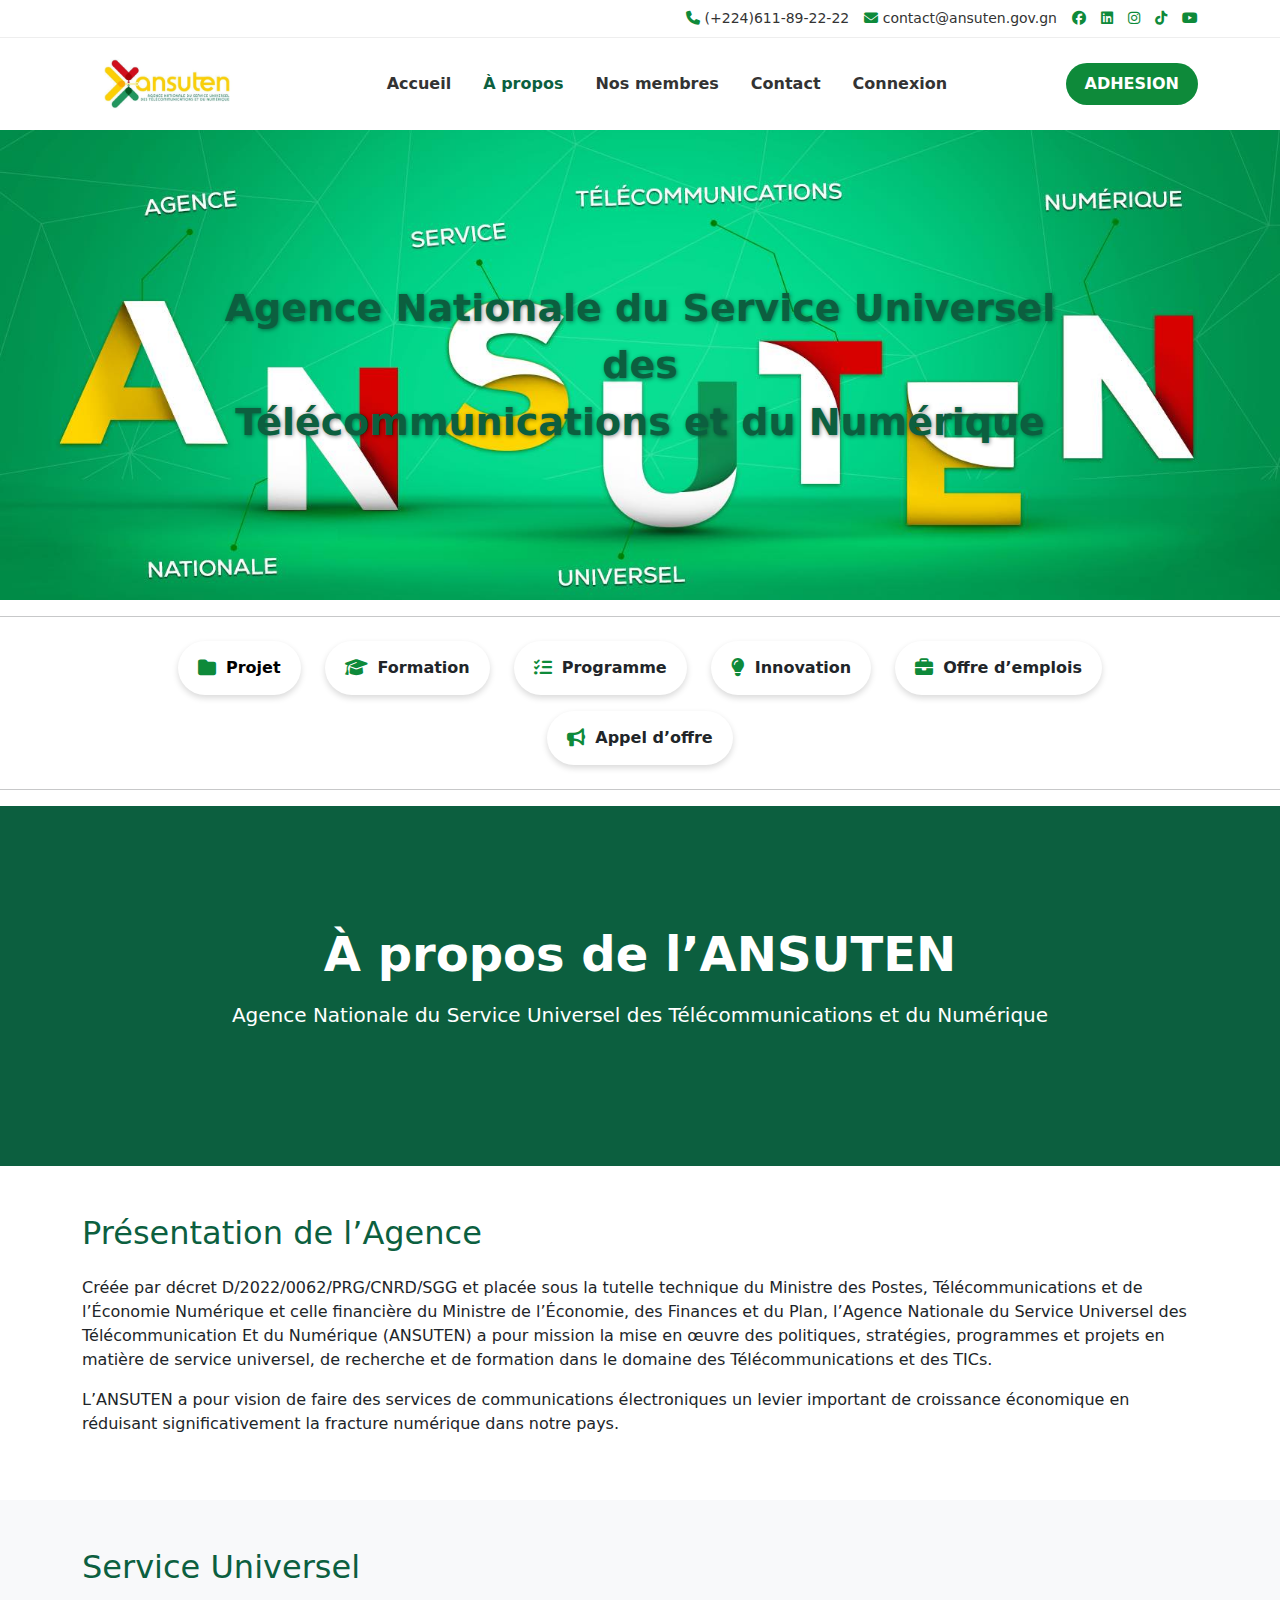
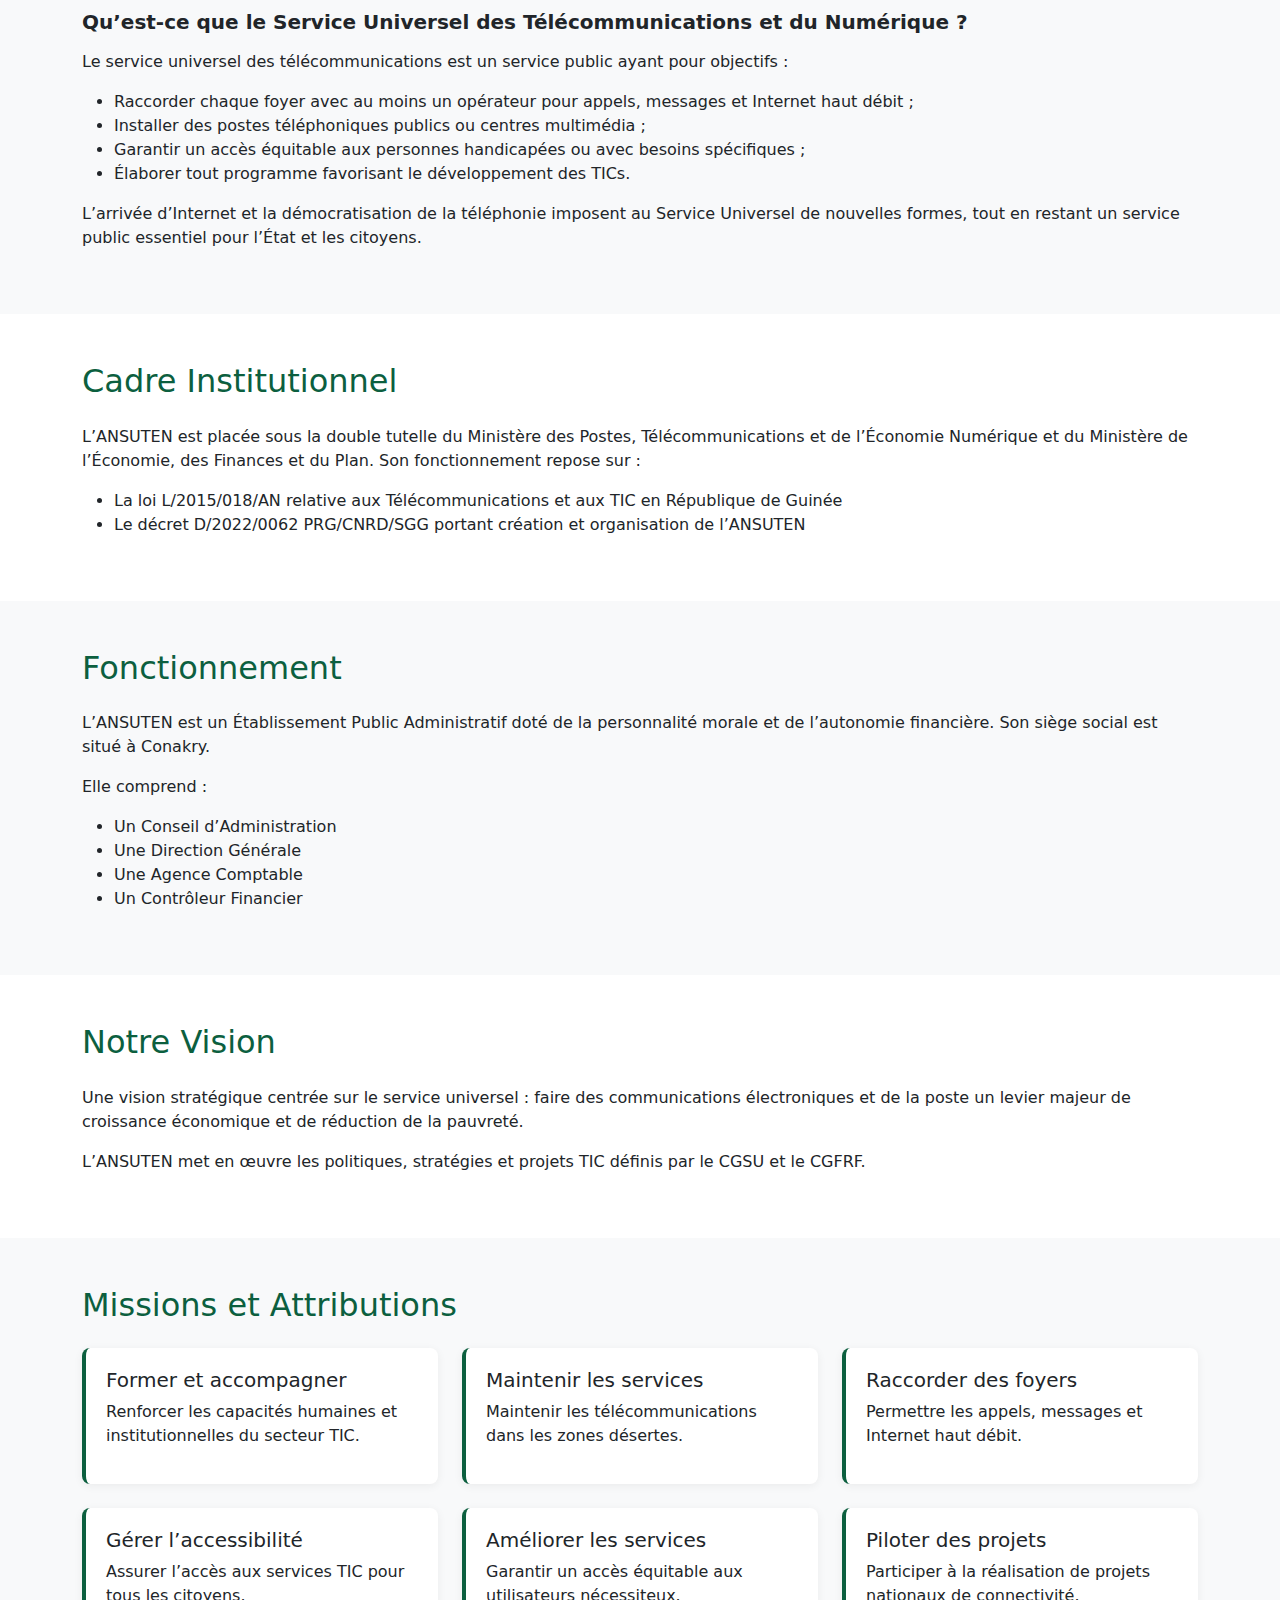
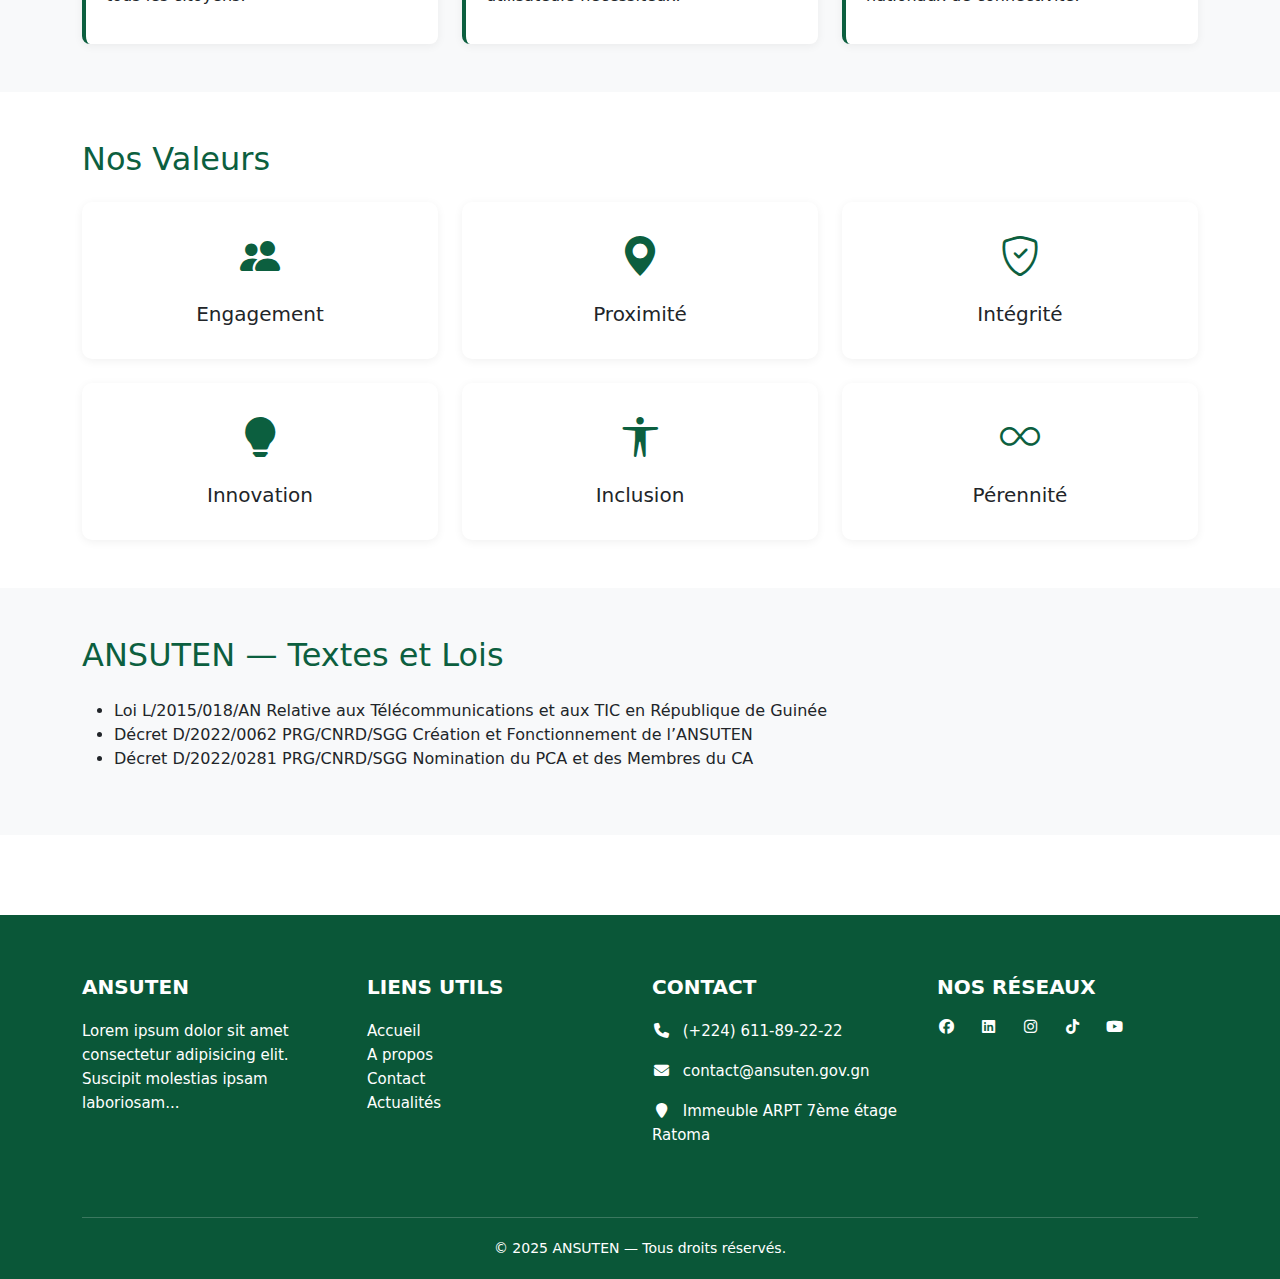
<file: about.html>
<!DOCTYPE html>
<html lang="fr">
    <head>
        <meta charset="UTF-8">
        <meta name="viewport" content="width=device-width, initial-scale=1.0">
        <title>ANSUTEN</title>

        <!-- Bootstrap -->
        <link
            href="https://cdn.jsdelivr.net/npm/bootstrap@5.3.2/dist/css/bootstrap.min.css"
            rel="stylesheet">
        <link
            href="https://cdn.jsdelivr.net/npm/bootstrap@5.3.2/dist/css/bootstrap.min.css"
            rel="stylesheet">
        <link
            href="https://cdn.jsdelivr.net/npm/bootstrap-icons@1.11.1/font/bootstrap-icons.css"
            rel="stylesheet">
        <!-- Lien vers le fichier CSS -->
        <link rel="stylesheet" href="styles.css">

        <!-- Icons -->
        <link rel="stylesheet"
            href="https://cdnjs.cloudflare.com/ajax/libs/font-awesome/6.5.0/css/all.min.css">

        <link rel="stylesheet"
            href="https://cdn.jsdelivr.net/npm/swiper@11/swiper-bundle.min.css" />

        <script
            src="https://cdn.jsdelivr.net/npm/swiper@11/swiper-bundle.min.js"></script>

    </head>
    <body>

        <!-- TOP BAR — TOUT À DROITE -->
        <div class="top-bar px-3">
            <div
                class="container d-flex justify-content-end align-items-center">
                <div class="d-flex align-items-center">
                    <a href="#"><i class="fa fa-phone"></i>
                        (+224)611-89-22-22</a>
                    <a href="#"><i class="fa fa-envelope"></i>
                        contact@ansuten.gov.gn</a>
                    <a href="#"><i class="fa-brands fa-facebook"></i></a>
                    <a href="#"><i class="fa-brands fa-linkedin"></i></a>
                    <a href="#"><i class="fa-brands fa-instagram"></i></a>
                    <a href="#"><i class="fa-brands fa-tiktok"></i></a>
                    <a href="#"><i class="fa-brands fa-youtube"></i></a>
                </div>
            </div>
        </div>

        <!-- NAVBAR -->
        <nav id="navbar" class="navbar navbar-expand-lg bg-white py-3">
            <div class="container">

                <!-- LOGO PLUS GRAND -->
                <a class="navbar-brand logo" href="#">
                    <img src="img/logo.jpg" alt="Logo">
                </a>

                <button class="navbar-toggler" type="button"
                    data-bs-toggle="collapse" data-bs-target="#menu">
                    <span class="navbar-toggler-icon"></span>
                </button>

                <div class="collapse navbar-collapse" id="menu">
                    <ul class="navbar-nav mx-auto mb-2 mb-lg-0">
                        <li class="nav-item"><a class="nav-link"
                                href="index.html">Accueil</a></li>
                        <li class="nav-item"><a class="nav-link active"
                                href="about.html">À
                                propos</a></li>
                        <li class="nav-item"><a class="nav-link" href="#">Nos
                                membres</a></li>
                        <li class="nav-item"><a class="nav-link"
                                href="#">Contact</a></li>
                        <li class="nav-item"><a class="nav-link"
                                href="#">Connexion</a></li>
                    </ul>

                    <a href="#" class="btn btn-adhesion">ADHESION</a>
                </div>

            </div>
        </nav>

        <!-- BANNIÈRE FIXE (PAS DE SLIDER) -->
        <section class="hero-section">
            <div class="hero-text">
                Agence Nationale du Service Universel des <br>
                Télécommunications et du Numérique
            </div>
        </section>

        <!-- CATÉGORIES Button-->
        <hr>
        <div class="container text-center my-4">
            <div class="row gy-3 justify-content-center">

                <div class="col-auto">
                    <div class="cat-box"><i class="fa fa-folder"></i>
                        <a href="project.html"> Projet</a> </div>
                </div>

                <div class="col-auto">
                    <div class="cat-box"><i class="fa fa-graduation-cap"></i>
                        Formation</div>
                </div>

                <div class="col-auto">
                    <div class="cat-box"><i class="fa fa-tasks"></i>
                        Programme</div>
                </div>

                <div class="col-auto">
                    <div class="cat-box"><i class="fa fa-lightbulb"></i>
                        Innovation</div>
                </div>

                <div class="col-auto">
                    <div class="cat-box"><i class="fa fa-briefcase"></i> Offre
                        d’emplois</div>
                </div>

                <div class="col-auto">
                    <div class="cat-box"><i class="fa fa-bullhorn"></i> Appel
                        d’offre</div>
                </div>

            </div>
        </div>
        <hr>

        <!-- ================= HERO ================= -->
        <section class="hero-about">
            <div class="container">
                <h1 class="display-5 fw-bold">À propos de l’ANSUTEN</h1>
                <p class="lead mt-3">Agence Nationale du Service Universel des
                    Télécommunications et du Numérique</p>
            </div>
        </section>

        <!-- ================= PRESENTATION ================= -->
        <section class="py-5">
            <div class="container">
                <h2 class="section-title mb-4">Présentation de l’Agence</h2>

                <p>
                    Créée par décret D/2022/0062/PRG/CNRD/SGG et placée sous la
                    tutelle technique du Ministre des Postes,
                    Télécommunications et de l’Économie Numérique et celle
                    financière du Ministre de l’Économie, des Finances
                    et du Plan, l’Agence Nationale du Service Universel des
                    Télécommunication Et du Numérique (ANSUTEN) a pour
                    mission la mise en œuvre des politiques, stratégies,
                    programmes et projets en matière de service universel,
                    de recherche et de formation dans le domaine des
                    Télécommunications et des TICs.
                </p>

                <p>
                    L’ANSUTEN a pour vision de faire des services de
                    communications électroniques un levier important de
                    croissance économique en réduisant significativement la
                    fracture numérique dans notre pays.
                </p>
            </div>
        </section>

        <!-- ================= SERVICE UNIVERSEL ================= -->
        <section class="py-5 bg-light">
            <div class="container">
                <h2 class="section-title mb-4">Service Universel</h2>

                <h5 class="fw-bold mb-3">Qu’est-ce que le Service Universel des
                    Télécommunications et du Numérique ?</h5>

                <p>
                    Le service universel des télécommunications est un service
                    public ayant pour objectifs :
                </p>

                <ul>
                    <li>Raccorder chaque foyer avec au moins un opérateur pour
                        appels, messages et Internet haut débit ;</li>
                    <li>Installer des postes téléphoniques publics ou centres
                        multimédia ;</li>
                    <li>Garantir un accès équitable aux personnes handicapées ou
                        avec besoins spécifiques ;</li>
                    <li>Élaborer tout programme favorisant le développement des
                        TICs.</li>
                </ul>

                <p>
                    L’arrivée d’Internet et la démocratisation de la téléphonie
                    imposent au Service Universel de nouvelles formes,
                    tout en restant un service public essentiel pour l’État et
                    les citoyens.
                </p>
            </div>
        </section>

        <!-- ================= CADRE INSTITUTIONNEL ================= -->
        <section class="py-5">
            <div class="container">
                <h2 class="section-title mb-4">Cadre Institutionnel</h2>

                <p>
                    L’ANSUTEN est placée sous la double tutelle du Ministère des
                    Postes, Télécommunications et de l’Économie
                    Numérique et du Ministère de l’Économie, des Finances et du
                    Plan. Son fonctionnement repose sur :
                </p>

                <ul>
                    <li>La loi L/2015/018/AN relative aux Télécommunications et
                        aux TIC en République de Guinée</li>
                    <li>Le décret D/2022/0062 PRG/CNRD/SGG portant création et
                        organisation de l’ANSUTEN</li>
                </ul>
            </div>
        </section>

        <!-- ================= FONCTIONNEMENT ================= -->
        <section class="py-5 bg-light">
            <div class="container">
                <h2 class="section-title mb-4">Fonctionnement</h2>

                <p>
                    L’ANSUTEN est un Établissement Public Administratif doté de
                    la personnalité morale et de l’autonomie financière.
                    Son siège social est situé à Conakry.
                </p>

                <p>Elle comprend :</p>

                <ul>
                    <li>Un Conseil d’Administration</li>
                    <li>Une Direction Générale</li>
                    <li>Une Agence Comptable</li>
                    <li>Un Contrôleur Financier</li>
                </ul>
            </div>
        </section>

        <!-- ================= NOTRE VISION ================= -->
        <section class="py-5">
            <div class="container">
                <h2 class="section-title mb-4">Notre Vision</h2>

                <p>
                    Une vision stratégique centrée sur le service universel :
                    faire des communications électroniques et de la poste
                    un levier majeur de croissance économique et de réduction de
                    la pauvreté.
                </p>

                <p>
                    L’ANSUTEN met en œuvre les politiques, stratégies et projets
                    TIC définis par le CGSU et le CGFRF.
                </p>
            </div>
        </section>

        <!-- ================= MISSIONS ================= -->
        <section class="py-5 bg-light">
            <div class="container">
                <h2 class="section-title mb-4">Missions et Attributions</h2>

                <div class="row g-4">
                    <div class="col-md-4">
                        <div class="mission-card">
                            <h5>Former et accompagner</h5>
                            <p>Renforcer les capacités humaines et
                                institutionnelles du secteur TIC.</p>
                        </div>
                    </div>

                    <div class="col-md-4">
                        <div class="mission-card">
                            <h5>Maintenir les services</h5>
                            <p>Maintenir les télécommunications dans les zones
                                désertes.</p>
                        </div>
                    </div>

                    <div class="col-md-4">
                        <div class="mission-card">
                            <h5>Raccorder des foyers</h5>
                            <p>Permettre les appels, messages et Internet haut
                                débit.</p>
                        </div>
                    </div>

                    <div class="col-md-4">
                        <div class="mission-card">
                            <h5>Gérer l’accessibilité</h5>
                            <p>Assurer l’accès aux services TIC pour tous les
                                citoyens.</p>
                        </div>
                    </div>

                    <div class="col-md-4">
                        <div class="mission-card">
                            <h5>Améliorer les services</h5>
                            <p>Garantir un accès équitable aux utilisateurs
                                nécessiteux.</p>
                        </div>
                    </div>

                    <div class="col-md-4">
                        <div class="mission-card">
                            <h5>Piloter des projets</h5>
                            <p>Participer à la réalisation de projets nationaux
                                de connectivité.</p>
                        </div>
                    </div>
                </div>
            </div>
        </section>

        <!-- ================= VALUES ================= -->
        <section class="py-5">
            <div class="container">
                <h2 class="section-title mb-4">Nos Valeurs</h2>

                <div class="row g-4">

                    <div class="col-md-4">
                        <div class="value-box">
                            <div class="value-icon"><i
                                    class="bi bi-people-fill"></i></div>
                            <h5>Engagement</h5>
                        </div>
                    </div>

                    <div class="col-md-4">
                        <div class="value-box">
                            <div class="value-icon"><i
                                    class="bi bi-geo-alt-fill"></i></div>
                            <h5>Proximité</h5>
                        </div>
                    </div>

                    <div class="col-md-4">
                        <div class="value-box">
                            <div class="value-icon"><i
                                    class="bi bi-shield-check"></i></div>
                            <h5>Intégrité</h5>
                        </div>
                    </div>

                    <div class="col-md-4">
                        <div class="value-box">
                            <div class="value-icon"><i
                                    class="bi bi-lightbulb-fill"></i></div>
                            <h5>Innovation</h5>
                        </div>
                    </div>

                    <div class="col-md-4">
                        <div class="value-box">
                            <div class="value-icon"><i
                                    class="bi bi-universal-access"></i></div>
                            <h5>Inclusion</h5>
                        </div>
                    </div>

                    <div class="col-md-4">
                        <div class="value-box">
                            <div class="value-icon"><i
                                    class="bi bi-infinity"></i></div>
                            <h5>Pérennité</h5>
                        </div>
                    </div>

                </div>
            </div>
        </section>

        <!-- ================= TEXTES & LOIS ================= -->
        <section class="py-5 bg-light">
            <div class="container">
                <h2 class="section-title mb-4">ANSUTEN — Textes et Lois</h2>

                <ul>
                    <li>Loi L/2015/018/AN Relative aux Télécommunications et aux
                        TIC en République de Guinée</li>
                    <li>Décret D/2022/0062 PRG/CNRD/SGG Création et
                        Fonctionnement de l’ANSUTEN</li>
                    <li>Décret D/2022/0281 PRG/CNRD/SGG Nomination du PCA et des
                        Membres du CA</li>
                </ul>
            </div>
        </section>

        <footer class="ansuten-footer">
            <div class="container">
                <div class="row">

                    <!-- ANSUTEN -->
                    <div class="col-lg-3 col-md-6 mb-4">
                        <h4 class="footer-title">ANSUTEN</h4>
                        <p>Lorem ipsum dolor sit amet consectetur adipisicing
                            elit.
                            Suscipit molestias ipsam laboriosam...</p>
                    </div>

                    <!-- LIENS UTILS -->
                    <div class="col-lg-3 col-md-6 mb-4">
                        <h4 class="footer-title">LIENS UTILS</h4>
                        <ul class="footer-links">
                            <li><a href="#">Accueil</a></li>
                            <li><a href="#">A propos</a></li>
                            <li><a href="#">Contact</a></li>
                            <li><a href="#">Actualités</a></li>
                        </ul>
                    </div>

                    <!-- CONTACT -->
                    <div class="col-lg-3 col-md-6 mb-4">
                        <h4 class="footer-title">CONTACT</h4>

                        <p>
                            <i class="fa fa-phone"></i> (+224) 611-89-22-22
                        </p>
                        <p>
                            <i class="fa fa-envelope"></i>
                            contact@ansuten.gov.gn
                        </p>
                        <p>
                            <i class="fa fa-map-marker"></i> Immeuble ARPT 7ème
                            étage Ratoma
                        </p>
                    </div>

                    <!-- RÉSEAUX -->
                    <div class="col-md-3 col-sm-6">
                        <h5 class="fw-bold mb-3">NOS RÉSEAUX</h5>
                        <div class="d-flex gap-3 fs-4">
                            <a href="#"><i
                                    class="fa-brands fa-facebook text-white"></i></a>
                            <a href="#"><i
                                    class="fa-brands fa-linkedin text-white"></i></a>
                            <a href="#"><i
                                    class="fa-brands fa-instagram text-white"></i></a>
                            <a href="#"><i
                                    class="fa-brands fa-tiktok text-white"></i></a>
                            <a href="#"><i
                                    class="fa-brands fa-youtube text-white"></i></a>
                        </div>
                    </div>

                </div>

                <div class="footer-bottom">
                    © 2025 ANSUTEN — Tous droits réservés.
                </div>
            </div>
        </footer>

        <script
            src="https://cdn.jsdelivr.net/npm/bootstrap@5.3.2/dist/js/bootstrap.bundle.min.js"></script>

        <!-- Script de la nav bar fixe -->
        <script>
window.addEventListener('scroll', function() {
    const navbar = document.getElementById('navbar');
    if (window.scrollY > 50) { // tu peux ajuster le scroll avant fixation
        if (!navbar.classList.contains('navbar-fixed')) {
            navbar.classList.add('navbar-fixed');
            document.body.style.paddingTop = navbar.offsetHeight + 'px';
        }
    } else {
        if (navbar.classList.contains('navbar-fixed')) {
            navbar.classList.remove('navbar-fixed');
            document.body.style.paddingTop = '0';
        }
    }
});
</script>

    </body>
</html>
</file>
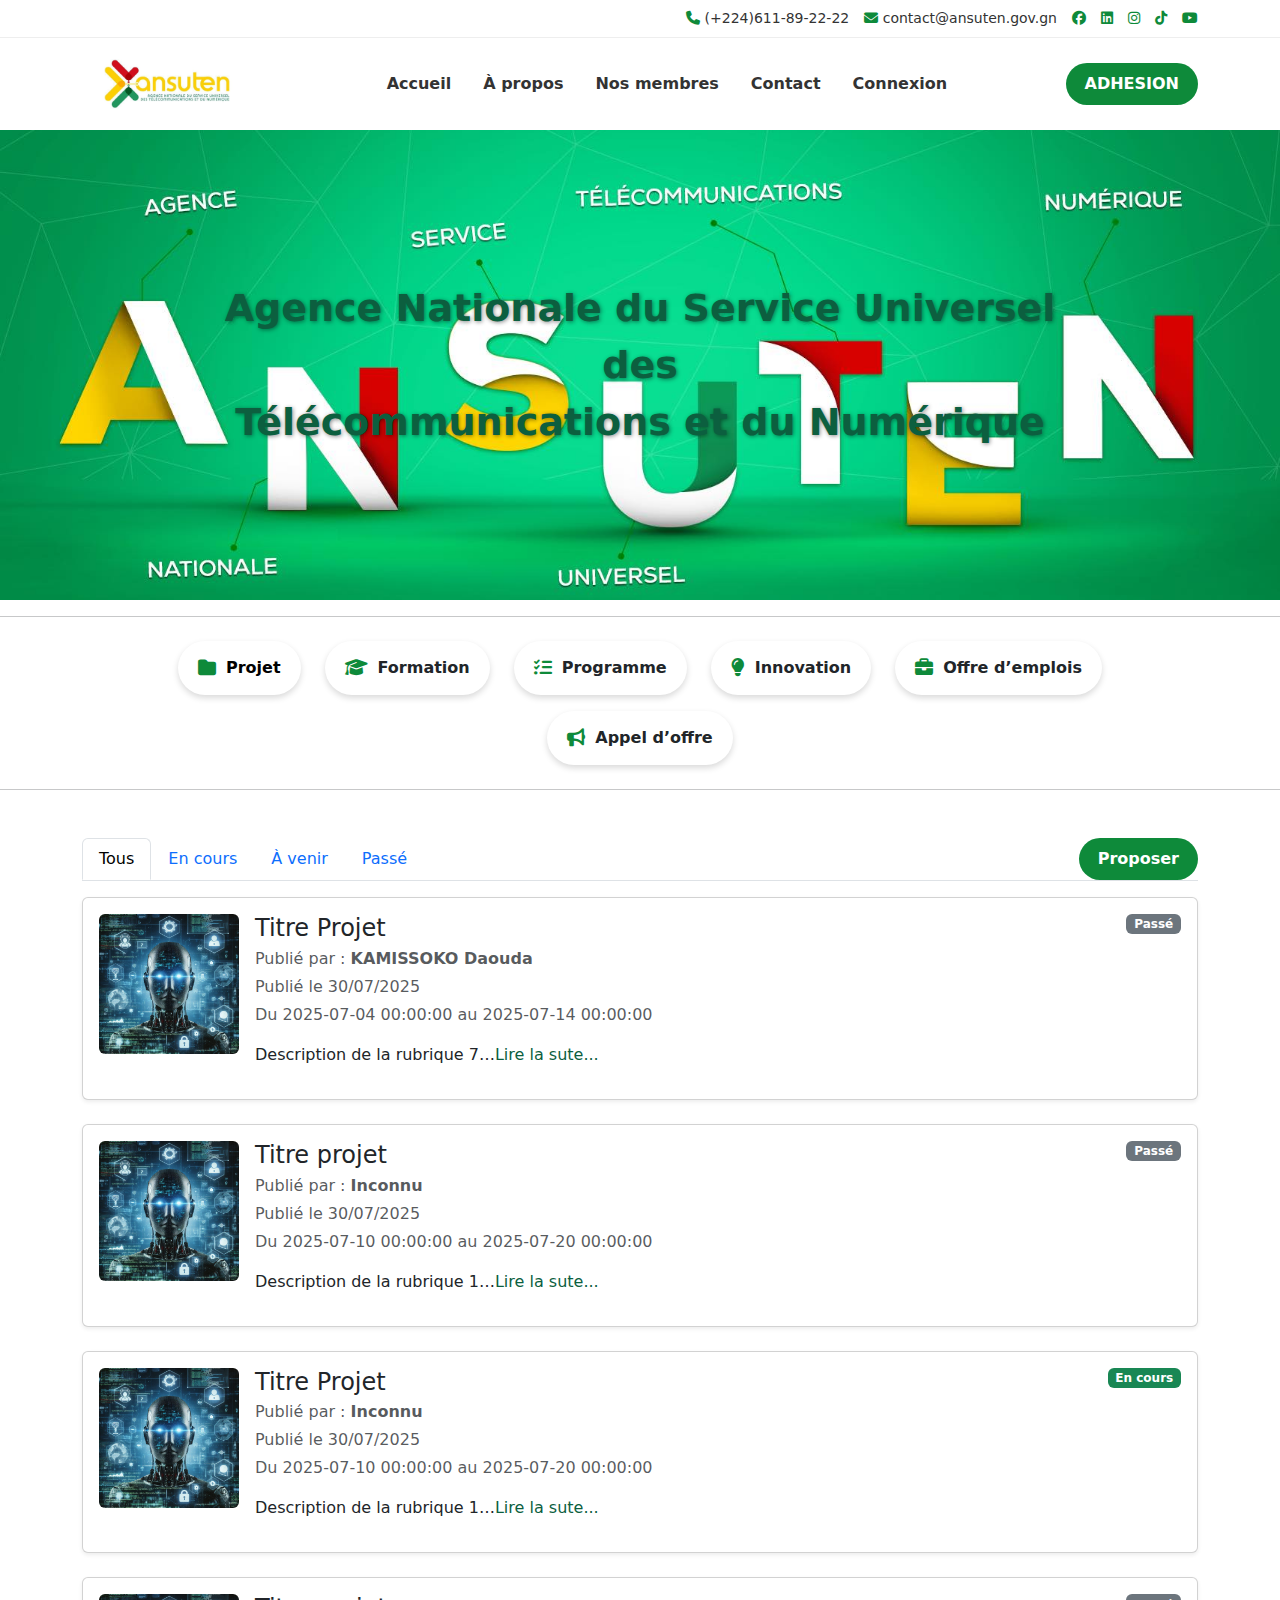
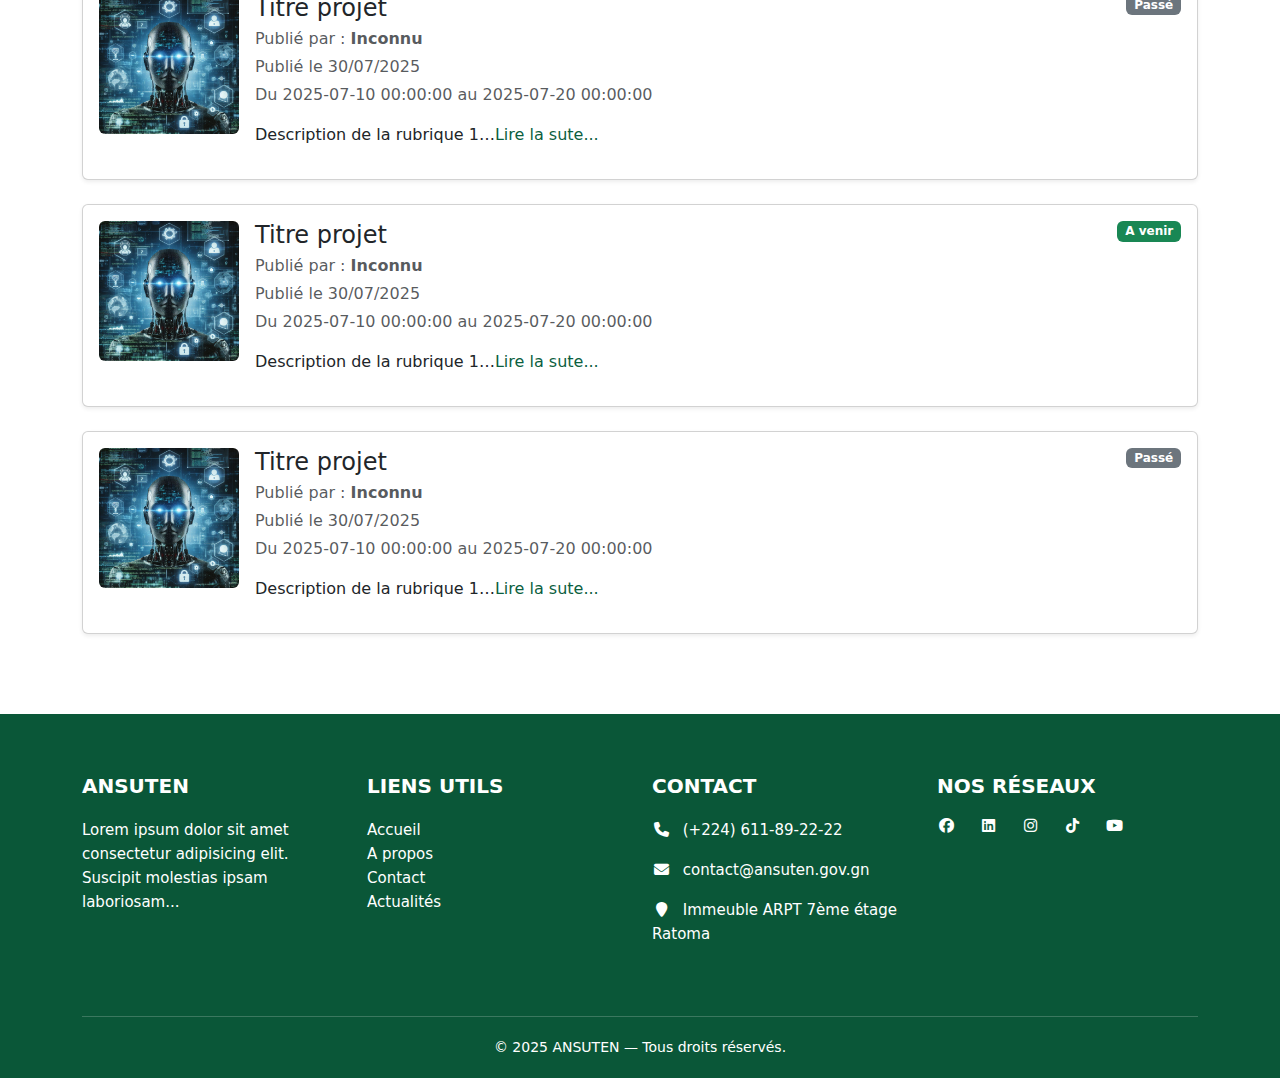
<file: project.html>
<!DOCTYPE html>
<html lang="fr">
    <head>
        <meta charset="UTF-8">
        <meta name="viewport" content="width=device-width, initial-scale=1.0">
        <title>ANSUTEN</title>

        <!-- Bootstrap -->
        <link
            href="https://cdn.jsdelivr.net/npm/bootstrap@5.3.2/dist/css/bootstrap.min.css"
            rel="stylesheet">

        <!-- Lien vers le fichier CSS -->
        <link rel="stylesheet" href="styles.css">

        <!-- Icons -->
        <link rel="stylesheet"
            href="https://cdnjs.cloudflare.com/ajax/libs/font-awesome/6.5.0/css/all.min.css">

        <link rel="stylesheet"
            href="https://cdn.jsdelivr.net/npm/swiper@11/swiper-bundle.min.css" />

        <script
            src="https://cdn.jsdelivr.net/npm/swiper@11/swiper-bundle.min.js"></script>

    </head>

    <body>

        <!-- TOP BAR — TOUT À DROITE -->
        <div class="top-bar px-3">
            <div
                class="container d-flex justify-content-end align-items-center">
                <div class="d-flex align-items-center">
                    <a href="#"><i class="fa fa-phone"></i>
                        (+224)611-89-22-22</a>
                    <a href="#"><i class="fa fa-envelope"></i>
                        contact@ansuten.gov.gn</a>
                    <a href="#"><i class="fa-brands fa-facebook"></i></a>
                    <a href="#"><i class="fa-brands fa-linkedin"></i></a>
                    <a href="#"><i class="fa-brands fa-instagram"></i></a>
                    <a href="#"><i class="fa-brands fa-tiktok"></i></a>
                    <a href="#"><i class="fa-brands fa-youtube"></i></a>
                </div>
            </div>
        </div>

        <!-- NAVBAR -->
        <nav id="navbar" class="navbar navbar-expand-lg bg-white py-3">
            <div class="container">

                <!-- LOGO PLUS GRAND -->
                <a class="navbar-brand logo" href="#">
                    <img src="img/logo.jpg" alt="Logo">
                </a>

                <button class="navbar-toggler" type="button"
                    data-bs-toggle="collapse" data-bs-target="#menu">
                    <span class="navbar-toggler-icon"></span>
                </button>

                <div class="collapse navbar-collapse" id="menu">
                    <ul class="navbar-nav mx-auto mb-2 mb-lg-0">
                        <li class="nav-item"><a class="nav-link"
                                href="index.html">Accueil</a></li>
                        <li class="nav-item"><a class="nav-link"
                                href="about.html">À
                                propos</a></li>
                        <li class="nav-item"><a class="nav-link" href="#">Nos
                                membres</a></li>
                        <li class="nav-item"><a class="nav-link"
                                href="#">Contact</a></li>
                        <li class="nav-item"><a class="nav-link"
                                href="#">Connexion</a></li>
                    </ul>

                    <a href="#" class="btn btn-adhesion">ADHESION</a>
                </div>

            </div>
        </nav>

        <!-- BANNIÈRE FIXE (PAS DE SLIDER) -->
        <section class="hero-section">
            <div class="hero-text">
                Agence Nationale du Service Universel des <br>
                Télécommunications et du Numérique
            </div>
        </section>

        <!-- CATÉGORIES Button-->
        <hr>
        <div class="container text-center my-4">
            <div class="row gy-3 justify-content-center">

                <div class="col-auto">
                    <div class="cat-box"><i class="fa fa-folder"></i>
                        <a href="project.html"> Projet</a> </div>
                </div>

                <div class="col-auto">
                    <div class="cat-box"><i class="fa fa-graduation-cap"></i>
                        Formation</div>
                </div>

                <div class="col-auto">
                    <div class="cat-box"><i class="fa fa-tasks"></i>
                        Programme</div>
                </div>

                <div class="col-auto">
                    <div class="cat-box"><i class="fa fa-lightbulb"></i>
                        Innovation</div>
                </div>

                <div class="col-auto">
                    <div class="cat-box"><i class="fa fa-briefcase"></i> Offre
                        d’emplois</div>
                </div>

                <div class="col-auto">
                    <div class="cat-box"><i class="fa fa-bullhorn"></i> Appel
                        d’offre</div>
                </div>

            </div>
        </div>
        <hr class="mb-5">

        <section class="mt-3">
            <div class="container">

                <!-- Tabs -->
                <ul class="nav nav-tabs mb-3">
                    <li class="nav-item">
                        <a class="nav-link active" aria-current="page"
                            href="#">Tous</a>
                    </li>
                    <li class="nav-item">
                        <a class="nav-link" href="#">En cours</a>
                    </li>
                    <li class="nav-item">
                        <a class="nav-link" href="#">À venir</a>
                    </li>
                    <li class="nav-item">
                        <a class="nav-link" href="#">Passé</a>
                    </li>

                    <li class="ms-auto">
                        <a href="#"
                            class="btn btn-adhesion">Proposer</a>
                    </li>
                </ul>

                <!-- Card 1 -->
                <div class="card shadow-sm mb-4">
                    <div class="card-body d-flex">

                        <!-- Image -->
                        <img src="img/img1.jpeg" class="rounded me-3"
                            width="140"
                            height="140" alt="image">

                        <!-- Content -->
                        <div class="flex-grow-1">

                            <h4 class="mb-1">Titre Projet</h4>

                            <p class="text-muted mb-1">
                                <i class="bi bi-person-circle"></i>
                                Publié par : <strong>KAMISSOKO Daouda</strong>
                            </p>

                            <p class="text-muted mb-1">
                                <i class="bi bi-calendar-event"></i>
                                Publié le 30/07/2025
                            </p>

                            <p class="text-muted">
                                <i class="bi bi-calendar-range"></i>
                                Du 2025-07-04 00:00:00 au 2025-07-14 00:00:00
                            </p>

                            <p>Description de la rubrique 7…<a href
                                    style="text-decoration: none; color: #0C5F3F">Lire la sute...</a></p>

                        </div>

                        <!-- Badge -->
                        <span
                            class="badge bg-secondary align-self-start">Passé</span>

                    </div>
                </div>

                <!-- Card 2 -->
                <div class="card shadow-sm mb-4">
                    <div class="card-body d-flex">

                        <!-- Image -->
                        <img src="img/img1.jpeg" class="rounded me-3"
                            width="140"
                            height="140" alt="image">

                        <!-- Content -->
                        <div class="flex-grow-1">

                            <h4 class="mb-1">Titre projet</h4>

                            <p class="text-muted mb-1">
                                <i class="bi bi-person-circle"></i>
                                Publié par : <strong>Inconnu</strong>
                            </p>

                            <p class="text-muted mb-1">
                                <i class="bi bi-calendar-event"></i>
                                Publié le 30/07/2025
                            </p>

                            <p class="text-muted">
                                <i class="bi bi-calendar-range"></i>
                                Du 2025-07-10 00:00:00 au 2025-07-20 00:00:00
                            </p>

                            <p>Description de la rubrique 1…<a href
                                    style="text-decoration: none; color: #0C5F3F">Lire la sute...</a></p>

                        </div>

                        <!-- Badge -->
                        <span
                            class="badge bg-secondary align-self-start">Passé</span>
                    </div>
                </div>

                <!-- Card 3 -->
                <div class="card shadow-sm mb-4">
                    <div class="card-body d-flex">

                        <!-- Image -->
                        <img src="img/img1.jpeg" class="rounded me-3"
                            width="140"
                            height="140" alt="image">

                        <!-- Content -->
                        <div class="flex-grow-1">

                            <h4 class="mb-1">Titre Projet</h4>

                            <p class="text-muted mb-1">
                                <i class="bi bi-person-circle"></i>
                                Publié par : <strong>Inconnu</strong>
                            </p>

                            <p class="text-muted mb-1">
                                <i class="bi bi-calendar-event"></i>
                                Publié le 30/07/2025
                            </p>

                            <p class="text-muted">
                                <i class="bi bi-calendar-range"></i>
                                Du 2025-07-10 00:00:00 au 2025-07-20 00:00:00
                            </p>

                            <p>Description de la rubrique 1…<a href
                                    style="text-decoration: none; color: #0C5F3F">Lire la sute...</a></p>

                        </div>

                        <!-- Badge -->
                        <span
                            class="badge bg-success align-self-start">En
                            cours</span>
                    </div>
                </div>

                <!-- Card 4 -->
                <div class="card shadow-sm mb-4">
                    <div class="card-body d-flex">

                        <!-- Image -->
                        <img src="img/img1.jpeg" class="rounded me-3"
                            width="140"
                            height="140" alt="image">

                        <!-- Content -->
                        <div class="flex-grow-1">

                            <h4 class="mb-1">Titre projet</h4>

                            <p class="text-muted mb-1">
                                <i class="bi bi-person-circle"></i>
                                Publié par : <strong>Inconnu</strong>
                            </p>

                            <p class="text-muted mb-1">
                                <i class="bi bi-calendar-event"></i>
                                Publié le 30/07/2025
                            </p>

                            <p class="text-muted">
                                <i class="bi bi-calendar-range"></i>
                                Du 2025-07-10 00:00:00 au 2025-07-20 00:00:00
                            </p>

                            <p>Description de la rubrique 1…<a href
                                    style="text-decoration: none; color: #0C5F3F">Lire la sute...</a></p>

                        </div>

                        <!-- Badge -->
                        <span
                            class="badge bg-secondary align-self-start">Passé</span>
                    </div>
                </div>

                <!-- Card 5 -->
                <div class="card shadow-sm mb-4">
                    <div class="card-body d-flex">

                        <!-- Image -->
                        <img src="img/img1.jpeg" class="rounded me-3"
                            width="140"
                            height="140" alt="image">

                        <!-- Content -->
                        <div class="flex-grow-1">

                            <h4 class="mb-1">Titre projet</h4>

                            <p class="text-muted mb-1">
                                <i class="bi bi-person-circle"></i>
                                Publié par : <strong>Inconnu</strong>
                            </p>

                            <p class="text-muted mb-1">
                                <i class="bi bi-calendar-event"></i>
                                Publié le 30/07/2025
                            </p>

                            <p class="text-muted">
                                <i class="bi bi-calendar-range"></i>
                                Du 2025-07-10 00:00:00 au 2025-07-20 00:00:00
                            </p>

                            <p>Description de la rubrique 1…<a href
                                    style="text-decoration: none; color: #0C5F3F">Lire la sute...</a></p>

                        </div>

                        <!-- Badge -->
                        <span
                            class="badge bg-success align-self-start">A
                            venir</span>
                    </div>
                </div>

                <!-- Card 6 -->
                <div class="card shadow-sm mb-4">
                    <div class="card-body d-flex">

                        <!-- Image -->
                        <img src="img/img1.jpeg" class="rounded me-3"
                            width="140"
                            height="140" alt="image">

                        <!-- Content -->
                        <div class="flex-grow-1">

                            <h4 class="mb-1">Titre projet</h4>

                            <p class="text-muted mb-1">
                                <i class="bi bi-person-circle"></i>
                                Publié par : <strong>Inconnu</strong>
                            </p>

                            <p class="text-muted mb-1">
                                <i class="bi bi-calendar-event"></i>
                                Publié le 30/07/2025
                            </p>

                            <p class="text-muted">
                                <i class="bi bi-calendar-range"></i>
                                Du 2025-07-10 00:00:00 au 2025-07-20 00:00:00
                            </p>

                            <p>Description de la rubrique 1…<a href
                                    style="text-decoration: none; color: #0C5F3F">Lire la sute...</a></p>

                        </div>

                        <!-- Badge -->
                        <span
                            class="badge bg-secondary align-self-start">Passé</span>
                    </div>
                </div>

            </div>

        </section>

        <footer class="ansuten-footer">
            <div class="container">
                <div class="row">

                    <!-- ANSUTEN -->
                    <div class="col-lg-3 col-md-6 mb-4">
                        <h4 class="footer-title">ANSUTEN</h4>
                        <p>Lorem ipsum dolor sit amet consectetur adipisicing
                            elit.
                            Suscipit molestias ipsam laboriosam...</p>
                    </div>

                    <!-- LIENS UTILS -->
                    <div class="col-lg-3 col-md-6 mb-4">
                        <h4 class="footer-title">LIENS UTILS</h4>
                        <ul class="footer-links">
                            <li><a href="#">Accueil</a></li>
                            <li><a href="#">A propos</a></li>
                            <li><a href="#">Contact</a></li>
                            <li><a href="#">Actualités</a></li>
                        </ul>
                    </div>

                    <!-- CONTACT -->
                    <div class="col-lg-3 col-md-6 mb-4">
                        <h4 class="footer-title">CONTACT</h4>

                        <p>
                            <i class="fa fa-phone"></i> (+224) 611-89-22-22
                        </p>
                        <p>
                            <i class="fa fa-envelope"></i>
                            contact@ansuten.gov.gn
                        </p>
                        <p>
                            <i class="fa fa-map-marker"></i> Immeuble ARPT 7ème
                            étage Ratoma
                        </p>
                    </div>

                    <!-- RÉSEAUX -->
                    <div class="col-md-3 col-sm-6">
                        <h5 class="fw-bold mb-3">NOS RÉSEAUX</h5>
                        <div class="d-flex gap-3 fs-4">
                            <a href="#"><i
                                    class="fa-brands fa-facebook text-white"></i></a>
                            <a href="#"><i
                                    class="fa-brands fa-linkedin text-white"></i></a>
                            <a href="#"><i
                                    class="fa-brands fa-instagram text-white"></i></a>
                            <a href="#"><i
                                    class="fa-brands fa-tiktok text-white"></i></a>
                            <a href="#"><i
                                    class="fa-brands fa-youtube text-white"></i></a>
                        </div>
                    </div>

                </div>

                <div class="footer-bottom">
                    © 2025 ANSUTEN — Tous droits réservés.
                </div>
            </div>
        </footer>

        <script
            src="https://cdn.jsdelivr.net/npm/bootstrap@5.3.2/dist/js/bootstrap.bundle.min.js"></script>

        <!-- Script de la nav bar fixe -->
        <script>
window.addEventListener('scroll', function() {
    const navbar = document.getElementById('navbar');
    if (window.scrollY > 50) { // tu peux ajuster le scroll avant fixation
        if (!navbar.classList.contains('navbar-fixed')) {
            navbar.classList.add('navbar-fixed');
            document.body.style.paddingTop = navbar.offsetHeight + 'px';
        }
    } else {
        if (navbar.classList.contains('navbar-fixed')) {
            navbar.classList.remove('navbar-fixed');
            document.body.style.paddingTop = '0';
        }
    }
});
</script>

    </body>
</html>
</file>
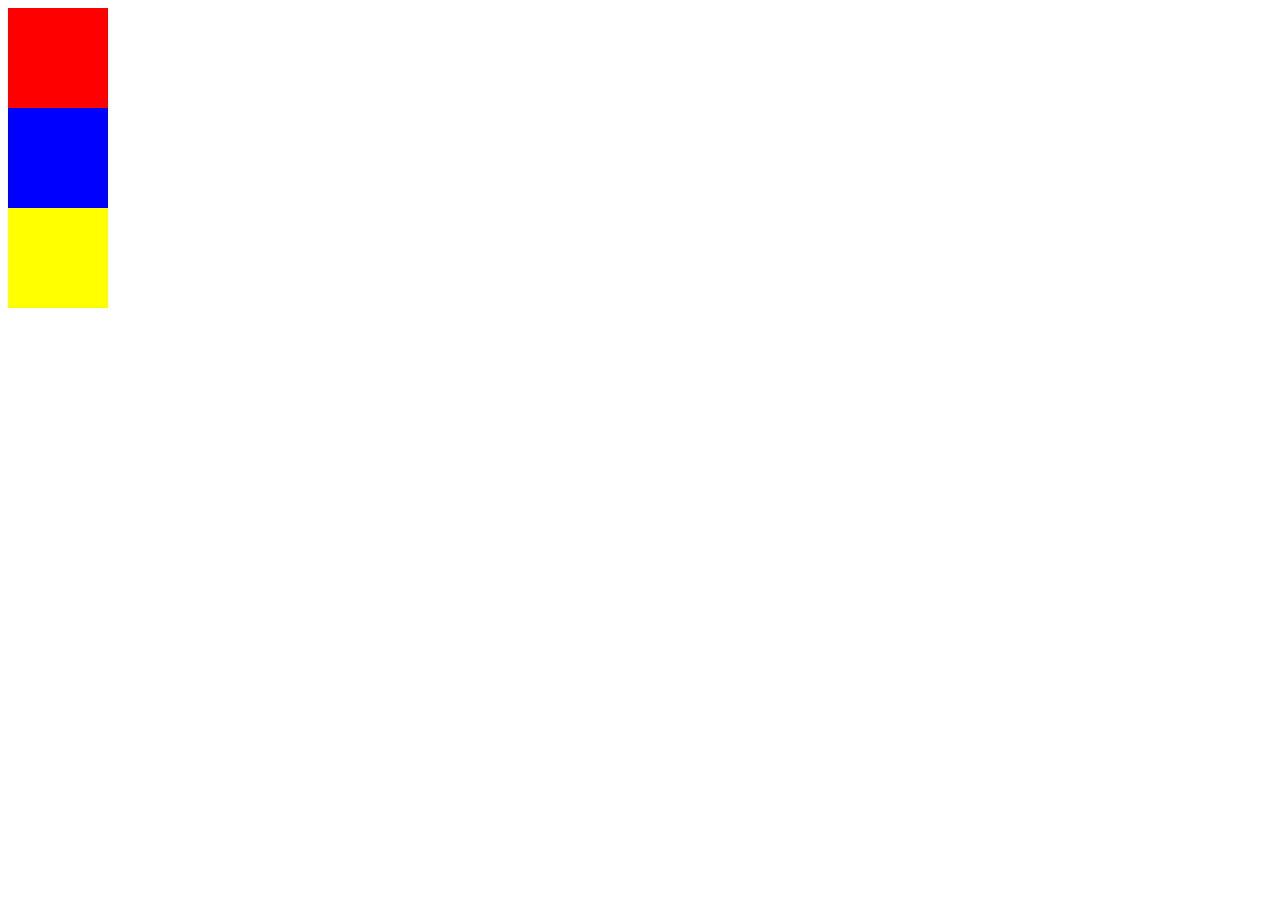
<file: 10_pratique 5/pratique5.html>
<!DOCTYPE html>
<html lang="en">
    <head>
        <meta charset="UTF-8">
        <meta name="viewport" content="width=device-width, initial-scale=1.0">
        <title>Pratique 5</title>
    </head>
    <body>
        <div class="boite-couleur"
            style="width:100px; height:100px; background:red;"></div>
        <div class="boite-couleur"
            style="width:100px; height:100px; background:blue;"></div>
        <div class="boite-couleur"
            style="width:100px; height:100px; background:yellow;"></div>
       <script src="pratique5.js"></script>
    </body>
</html>
</file>
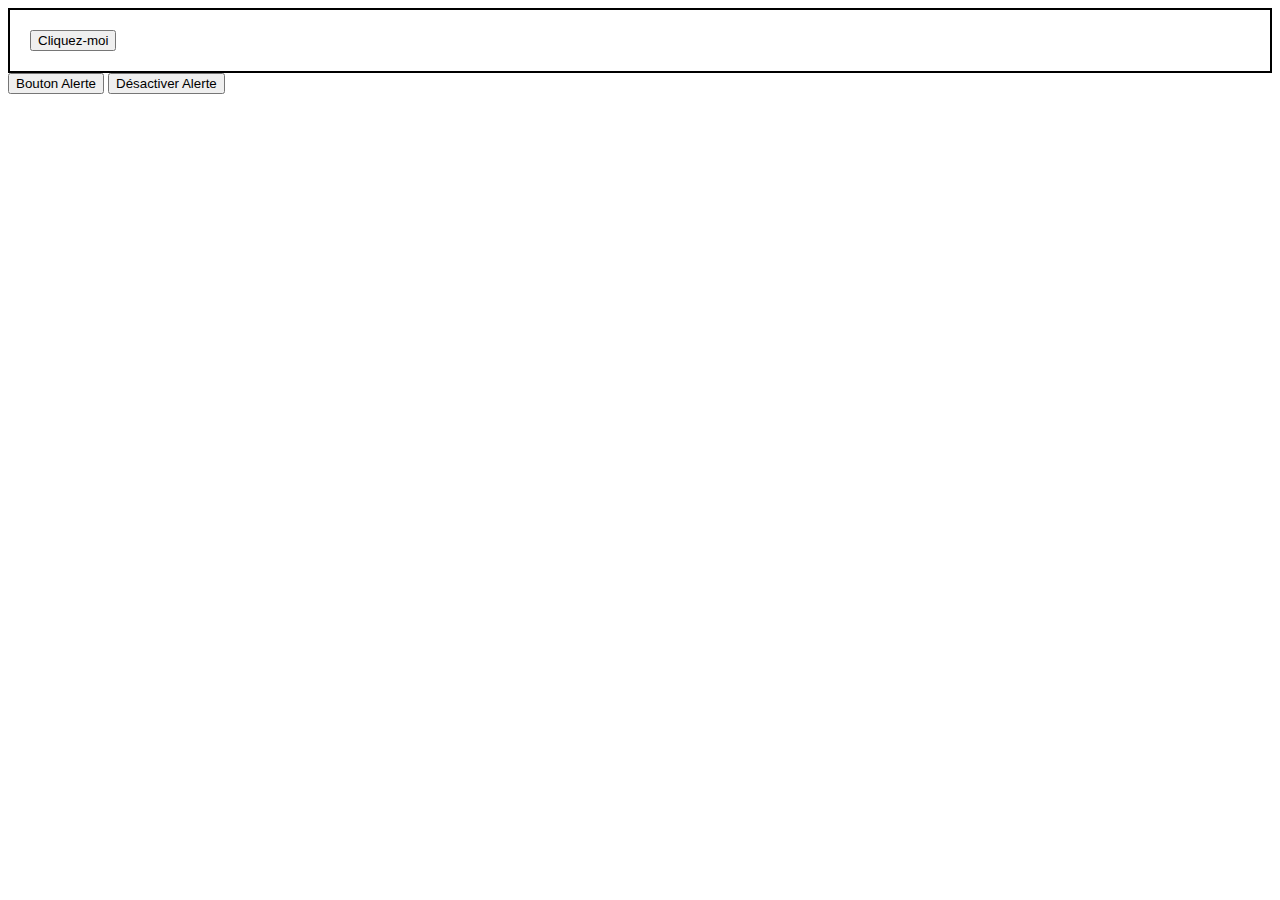
<file: 11_pratique 6/pratique6.html>
<!DOCTYPE html>
<html lang="en">
    <head>
        <meta charset="UTF-8">
        <meta name="viewport" content="width=device-width, initial-scale=1.0">
        <title>Document</title>
    </head>
    <body>

        <div id="parent" style="padding:20px; border:2px solid black;">
            <button id="enfant">Cliquez-moi</button>
        </div>

        <button id="btn-test">Bouton Alerte</button>
        <button id="btn-desactiver">Désactiver Alerte</button>
      
        <script src="pratique6.js"></script>
    </body>
</html>
</file>
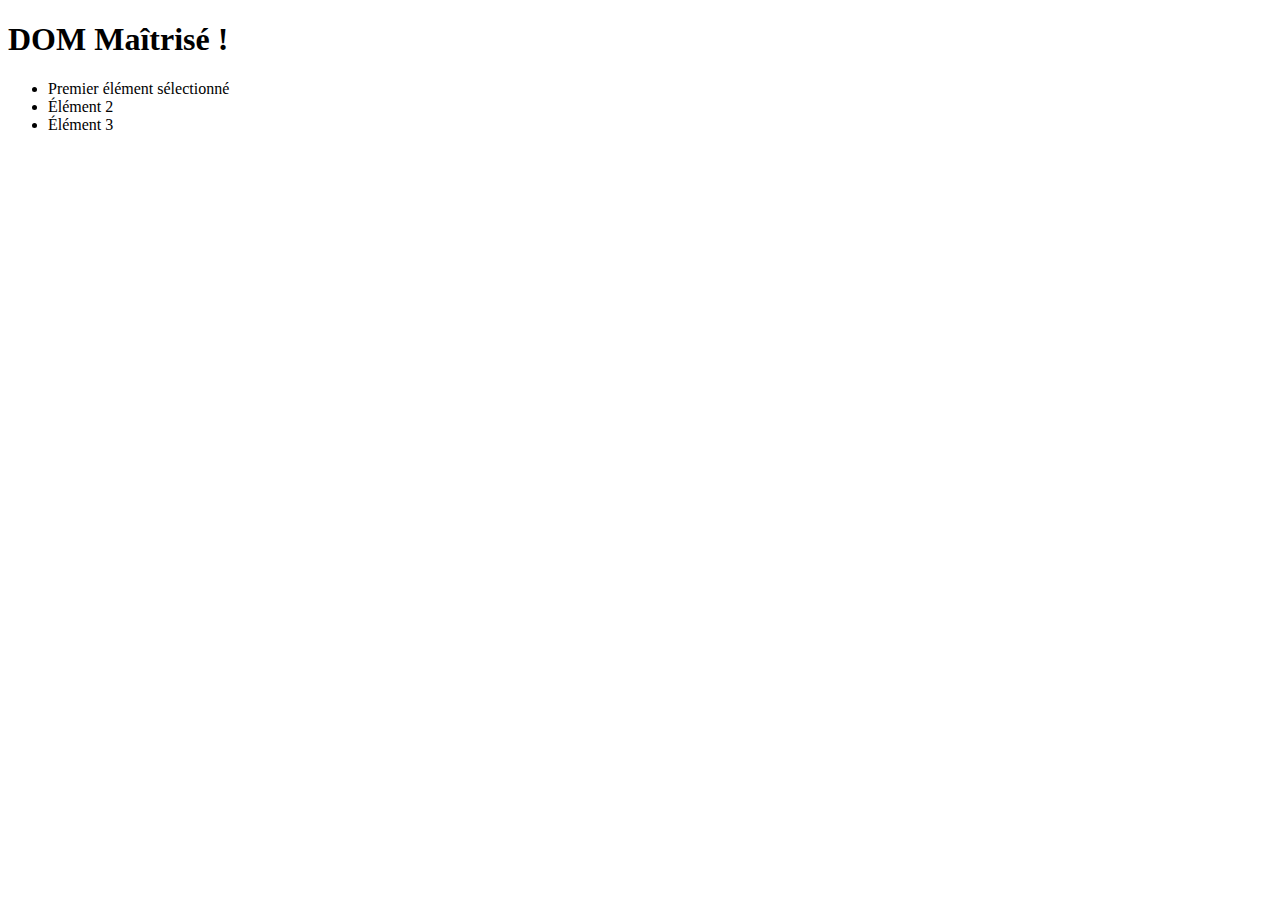
<file: 6_pratique 1/pratique1.html>
<!DOCTYPE html>
<html lang="en">
    <head>
        <meta charset="UTF-8">
        <meta name="viewport" content="width=device-width, initial-scale=1.0">
        <title>Pratique1</title>
    </head>
    <body>
        <h1 id="titre-principal">Titre original</h1>

        <ul>
            <li class="item-liste">Élément 1</li>
            <li class="item-liste">Élément 2</li>
            <li class="item-liste">Élément 3</li>
        </ul>

        <script src="pratique1.js"></script>
    </body>
</html>
</file>
<file: styles.css>
/*https://github.com/Patokalo/Ansuten*/

/* TOP BAR */
.top-bar {
  background: #fff;
  padding: 8px 0;
  font-size: 14px;
  border-bottom: 1px solid #eee;
}
.top-bar a {
  color: #333;
  text-decoration: none;
  margin-left: 15px;
}
.top-bar i {
  color: #0e8a3a;
}

/* LOGO PLUS GRAND */
.logo img {
  height: 50px !important;
  width: auto !important;
}

/* NAVIGATION */
.navbar-nav .nav-link {
  font-weight: 600;
  color: #333 !important;
  margin: 0 8px;
}
.navbar-nav .active {
  color: #0c5f3f !important;
}

/* Classe pour rendre la navbar fixe */
.navbar-fixed {
  position: fixed;
  top: 0;
  width: 100%;
  z-index: 9999;
  box-shadow: 0 2px 10px rgba(0, 0, 0, 0.1);
}
.btn-adhesion {
  background: #0e8a3a;
  color: #fff !important;
  padding: 8px 18px;
  border-radius: 30px;
  font-weight: 600;
}

/* BANNIÈRE FIXE */
.hero-section {
  background: url("img/banniere.jpg") center/cover no-repeat;
  height: 470px;
  display: flex;
  justify-content: center;
  align-items: center;
}
.hero-text {
  font-size: 38px;
  font-weight: 800;
  color: #0c5f3f;
  text-shadow: 1px 1px 4px rgba(0, 0, 0, 0.45);
  text-align: center;
  max-width: 900px;
}

/* CATÉGORIES */
.cat-box {
  background: #fff;
  padding: 15px 20px;
  border-radius: 40px;
  box-shadow: 0px 3px 6px rgba(0, 0, 0, 0.15);
  display: flex;
  align-items: center;
  font-weight: 600;
  transition: 0.3s;
}
.cat-box:hover {
  transform: translateY(-4px);
}
.cat-box i {
  font-size: 18px;
  margin-right: 10px;
  color: #0e8a3a;
}

.cat-box a {
  text-decoration: none;
  color: black;
}

/* CARTE ACTU */
.actus-card {
  border: 2px solid #d0e7f8; /* Bleu très léger */
  border-radius: 5px;
  background: #fff;
  overflow: hidden;
  transition: 0.3s;
}

.actus-card:hover {
  transform: translateY(-4px);
  box-shadow: 0px 4px 12px rgba(0, 0, 0, 0.1);
}

.actu-img {
  height: 220px;
  width: 100%;
  object-fit: cover;
}

/* BODY ACTU */
.actu-body {
  padding: 20px;
}

.actu-title {
  font-weight: 700;
  color: #0d5c5e;
}

.actu-link {
  font-weight: 700;
  color: #0e8a3a;
  text-decoration: none;
}

.actu-link:hover {
  text-decoration: underline;
}

.mySwiperNetflix {
  padding: 50px 0;
}

.mySwiperNetflix .swiper-slide {
  transition: transform 0.4s ease;
  opacity: 0.4;
}

.mySwiperNetflix .swiper-slide-active,
.mySwiperNetflix .swiper-slide-next,
.mySwiperNetflix .swiper-slide-prev {
  opacity: 1;
  transform: scale(1.05);
}

.testimonial-card {
  background: #e6f7f1;
  border-radius: 18px;
  padding: 25px;
  box-shadow: 0 4px 12px rgba(0, 0, 0, 0.08);
  text-align: center;
}

.testimonial-card .avatar {
  width: 70px;
  height: 70px;
  border-radius: 50%;
  margin-bottom: 10px;
}

.testimonial-card h4 {
  font-weight: bold;
  font-size: 18px;
}

.role {
  font-style: italic;
  font-size: 14px;
  color: #095a36;
}

.text {
  font-size: 14px;
  margin-top: 15px;
}

.section-title {
  font-weight: 500;
  color: #0c5f3f;
}

.section-subtitle {
  font-size: 17px;
  color: #444;
}

.gallerySwiper {
  padding: 30px 0;
}
/* each slide width set so slidesPartial are visible */
.gallerySwiper .swiper-slide {
  width: 360px; /* largeur d'une "carte" visible partiellement */
  transition: transform 0.35s ease, opacity 0.35s ease;
  opacity: 0.55;
  display: flex;
  justify-content: center;
  align-items: center;
}
.gallerySwiper .swiper-slide-active {
  transform: scale(1.06);
  opacity: 1;
}
.gallery-card img {
  width: 100%;
  height: 240px;
  object-fit: cover;
  border-radius: 14px;
  box-shadow: 0 8px 20px rgba(0, 0, 0, 0.12);
  transition: transform 0.35s ease;
}
.gallery-card img:hover {
  transform: scale(1.03);
}

/* boutons de navigation style simple */
.swiper-button-next,
.swiper-button-prev {
  color: #0c5f3f;
}
.swiper-pagination-bullet {
  background: #0c5f3f;
  opacity: 0.6;
}
.swiper-pagination-bullet-active {
  opacity: 1;
}

/* Styles personnalisés */
.partners-section {
  padding: 4rem 0;
  background: #f8fafc;
}
.partner-card {
  border: 0;
  background: #fff;
  transition: transform 0.18s ease, box-shadow 0.18s ease;
  display: flex;
  align-items: center;
  justify-content: center;
  padding: 1.25rem;
  min-height: 120px;
}
.partner-card:hover {
  transform: translateY(-6px) scale(1.02);
  box-shadow: 0 10px 20px rgba(0, 0, 0, 0.08);
}
.partner-logo {
  max-height: 70px;
  max-width: 100%;
  object-fit: contain;
}
.partner-name {
  font-weight: 600;
  font-size: 0.95rem;
  margin-top: 0.5rem;
  text-align: center;
}
/* small helper: grey divider line */
.divider {
  width: 80px;
  height: 3px;
  background: #0d6efd; /* bootstrap primary */
  margin: 0.5rem auto 1.25rem;
  border-radius: 3px;
}
@media (max-width: 575px) {
  .partner-card {
    min-height: 100px;
    padding: 0.9rem;
  }
  .partner-logo {
    max-height: 56px;
  }
}

.apropos-card {
  border-radius: 12px;
  overflow: hidden;
  background: #fff;
}

.apropos-card .card-header {
  font-size: 20px;
  letter-spacing: 0.5px;
}

.apropos-card .card-body {
  font-size: 16px;
  line-height: 1.6;
}

.hero-about {
  background: #0c5f3f;
  padding: 120px 0;
  color: #fff;
  text-align: center;
}
.value-box {
  background: #ffffff;
  border-radius: 10px;
  padding: 25px;
  text-align: center;
  box-shadow: 0 2px 10px rgba(0, 0, 0, 0.06);
  transition: 0.3s;
  height: 100%;
}
.value-box:hover {
  transform: translateY(-5px);
  box-shadow: 0 4px 22px rgba(0, 0, 0, 0.12);
}
.value-icon {
  font-size: 40px;
  color: #0c5f3f;
  margin-bottom: 15px;
}
.mission-card {
  border-left: 4px solid #0c5f3f;
  padding: 20px;
  background: #fff;
  border-radius: 8px;
  box-shadow: 0 2px 10px rgba(0, 0, 0, 0.06);
  height: 100%;
}

.ansuten-footer {
  background: #0a5738; /* VERT ANSUTEN */
  color: #fff;
  padding: 60px 0 20px;
  margin-top: 80px;
}

.ansuten-footer .footer-title {
  font-weight: 700;
  margin-bottom: 20px;
  font-size: 20px;
  color: #fff;
}

.ansuten-footer p,
.ansuten-footer a,
.ansuten-footer li {
  color: #fff;
  font-size: 15px;
  line-height: 1.6;
}

.footer-links {
  list-style: none;
  padding: 0;
}

.footer-links li a {
  text-decoration: none;
  color: #fff;
  transition: 0.3s;
}

.footer-links li a:hover {
  color: #d1d1d1;
}

.footer-socials a {
  font-size: 20px;
  margin-right: 12px;
  color: white;
  transition: 0.3s;
}

.footer-socials a:hover {
  color: #d1d1d1;
}

.ansuten-footer i {
  margin-right: 8px;
  width: 18px;
  text-align: center;
}

.footer-bottom {
  text-align: center;
  padding-top: 20px;
  margin-top: 30px;
  border-top: 1px solid rgba(255, 255, 255, 0.2);
  font-size: 14px;
}
</file>
